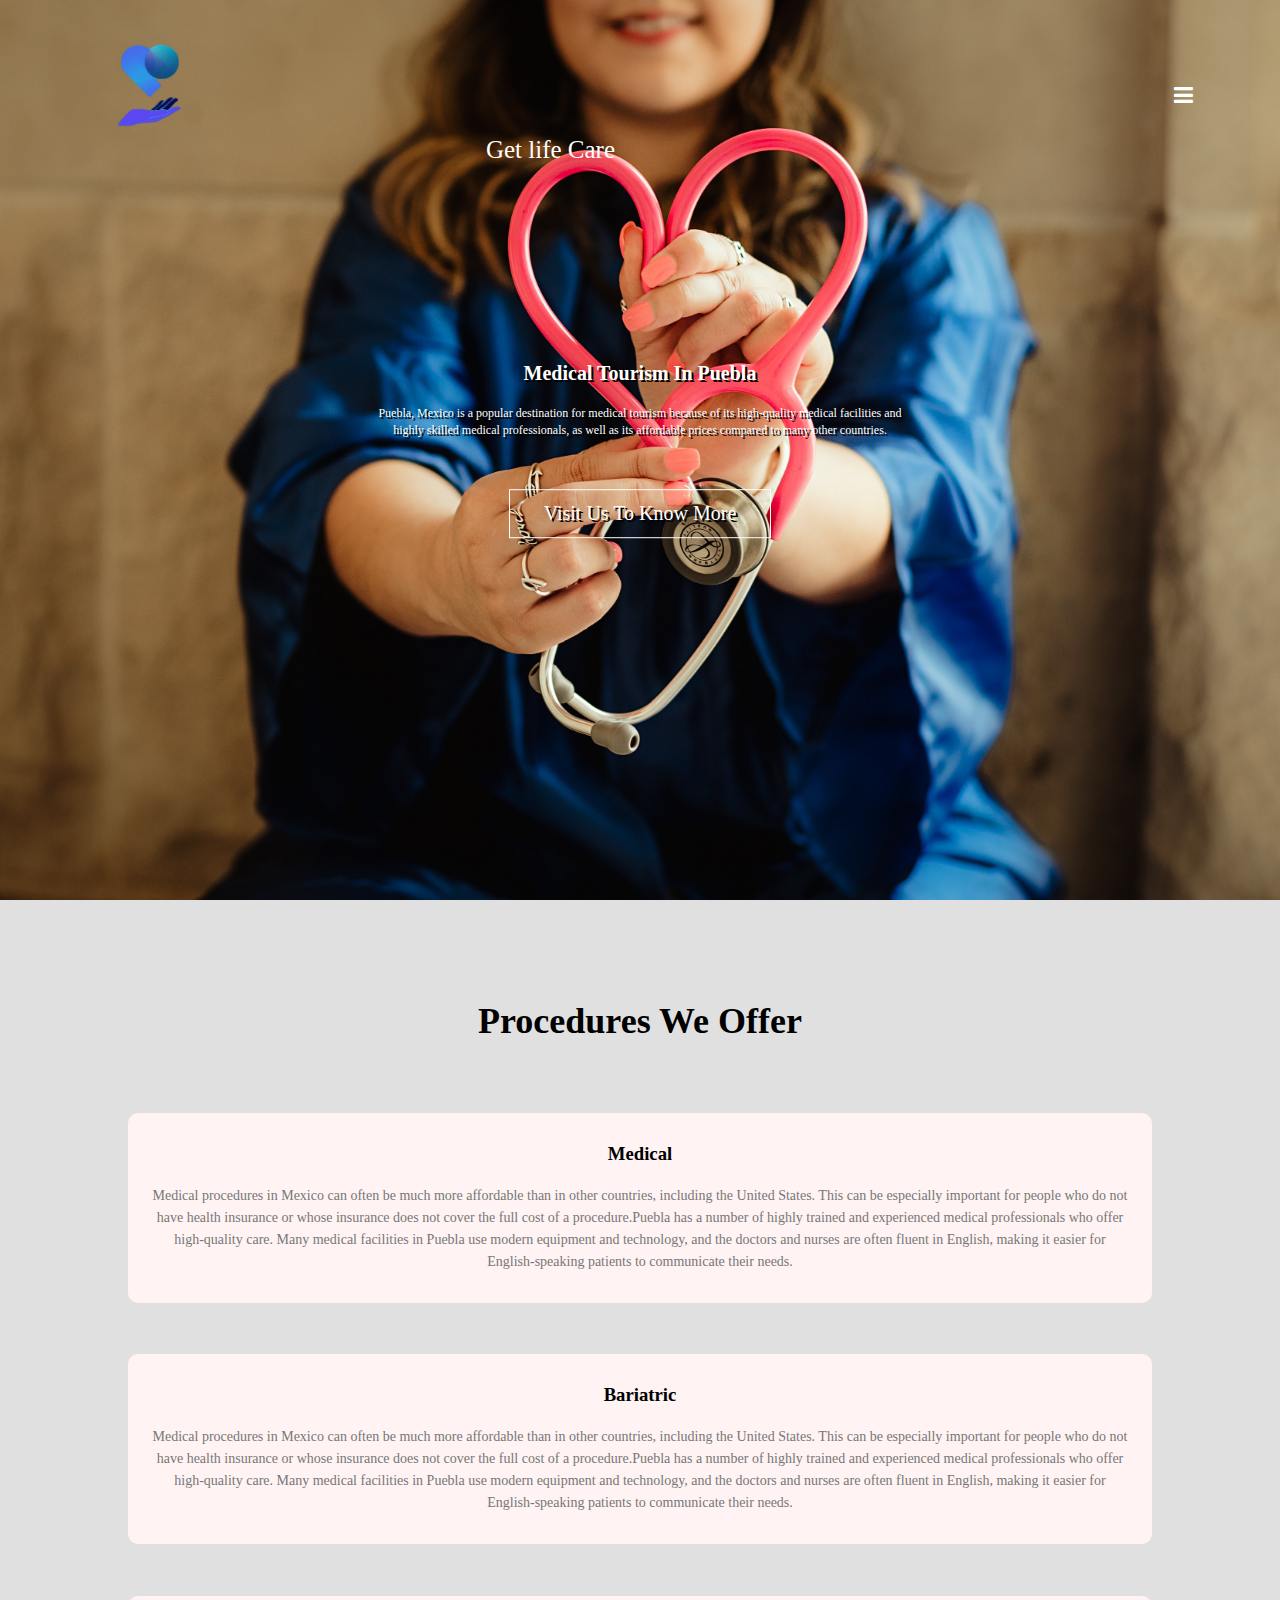
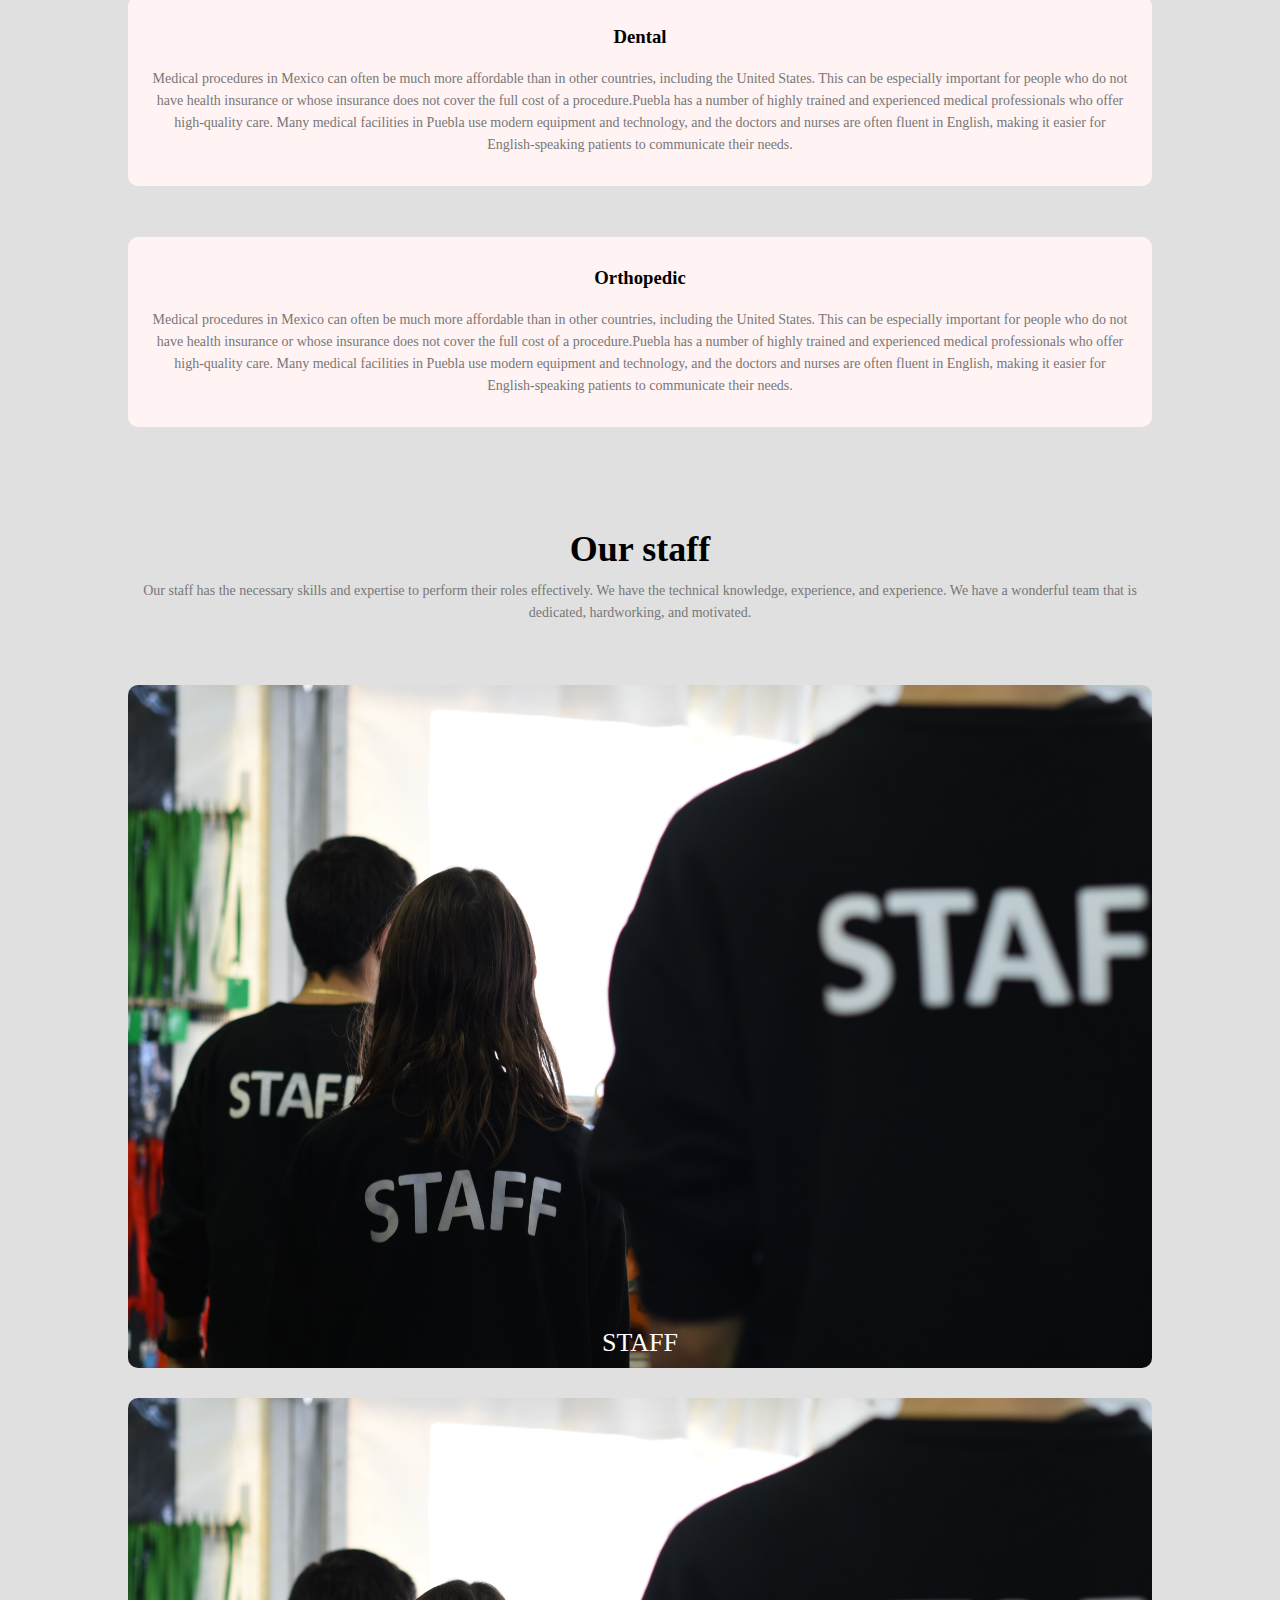
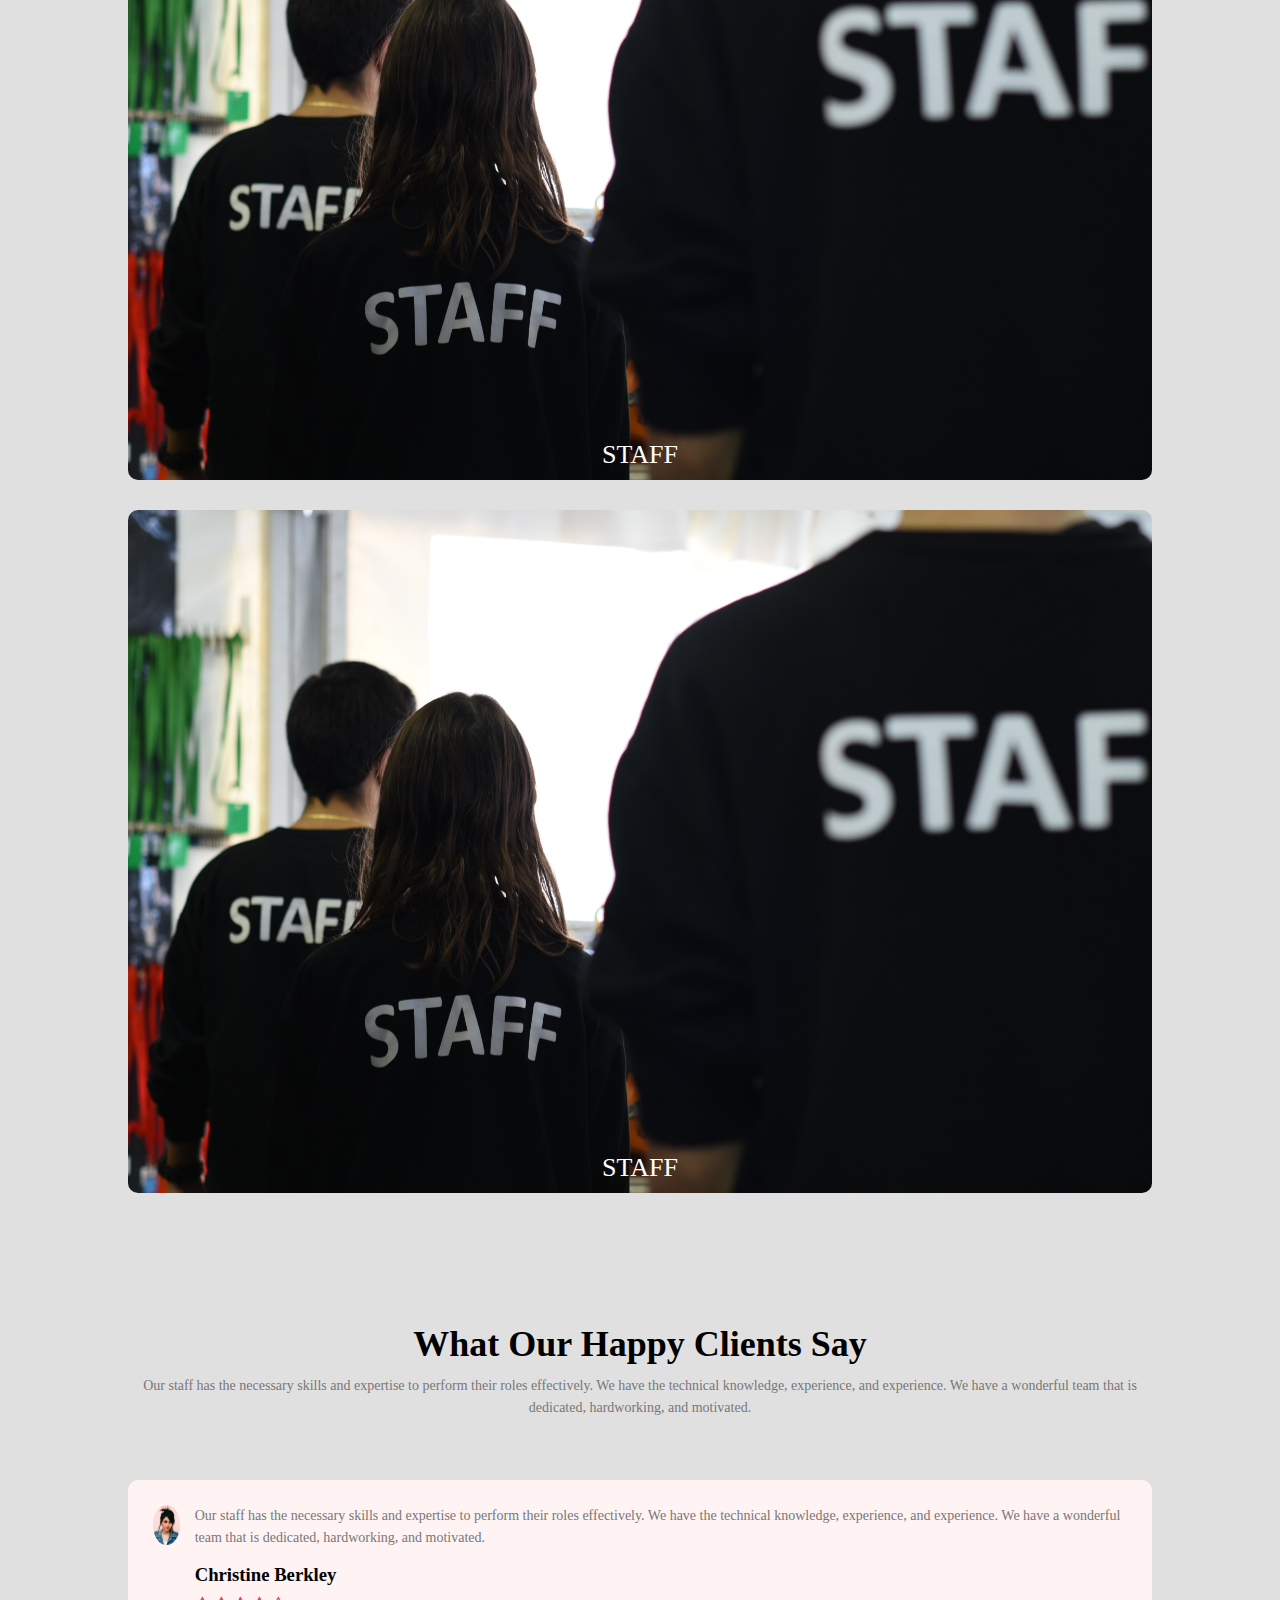
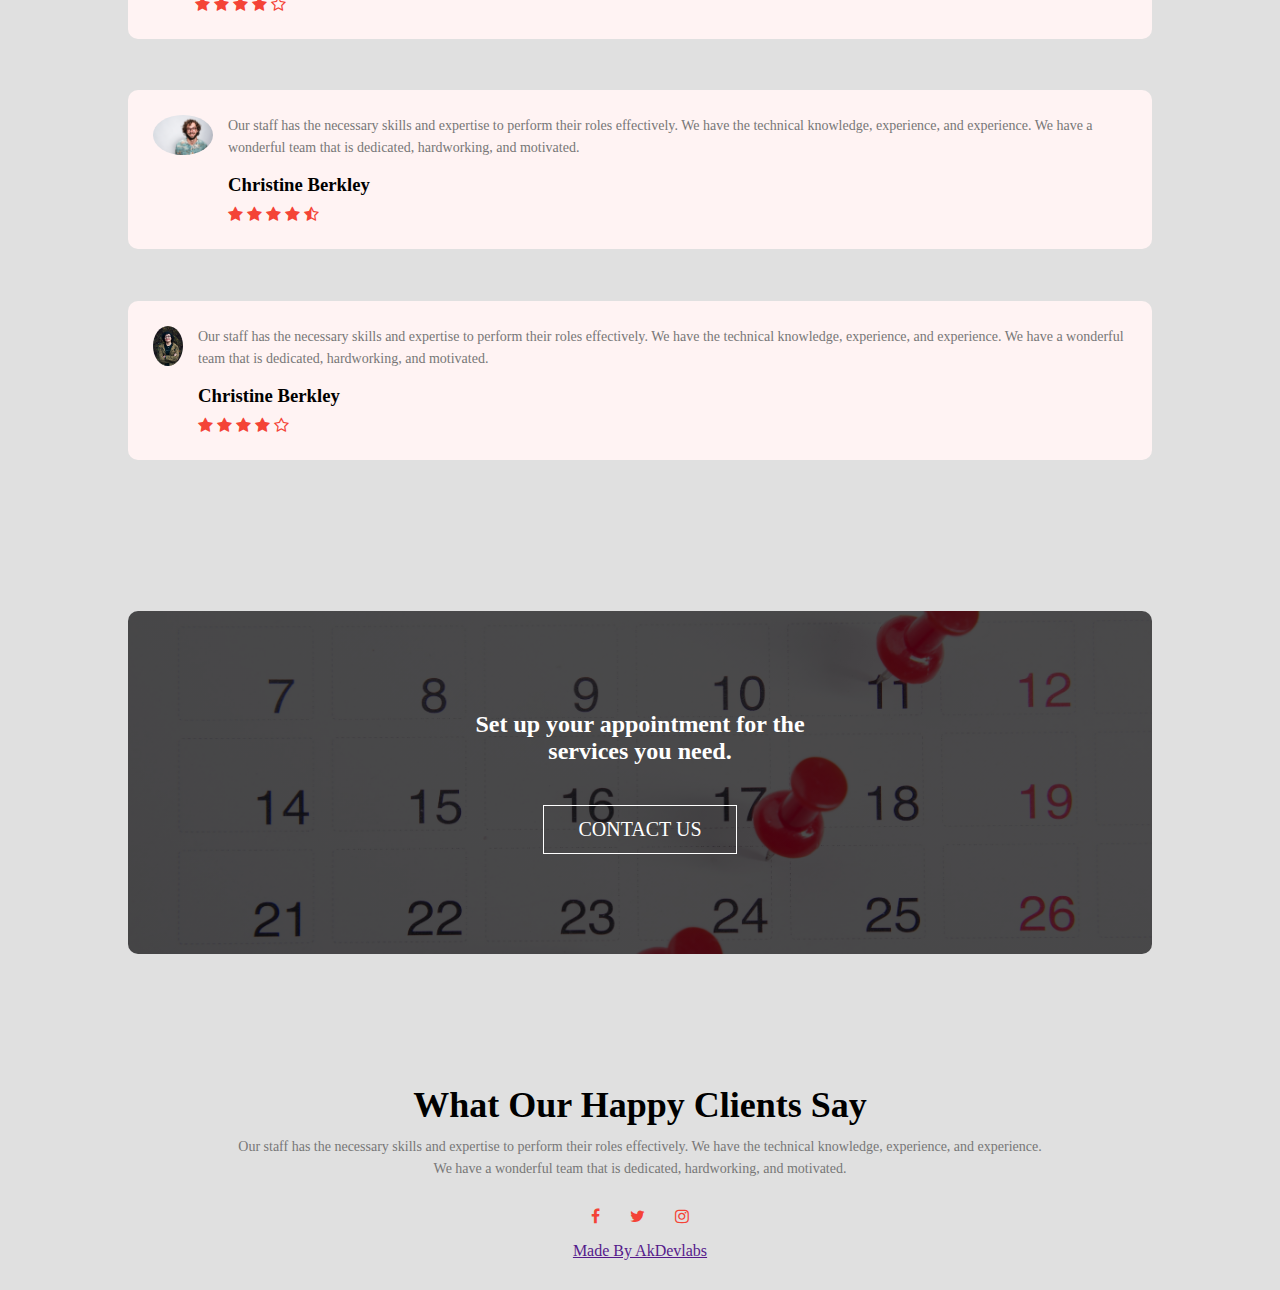
<file: GLC.html>
<!DOCTYPE html>
<html>
    <head>
        <meta name="viewport" content="with=device-width, initial-scale=1.0">
        <title>Get Life Care Head</title>
        <link rel="stylesheet" href="GLC.css">
        <link rel="stylesheet" href="https://stackpath.bootstrapcdn.com/font-awesome/4.7.0/css/font-awesome.min.css">
    </head>
    <body>
        
        <section class="header">
            <nav>
               
                <a href="G:\Dev()\GLC\GLC.html"><img src="logoGLC.png" class="logoGLC"></a>
                            <label for="logoGLC" id="logoName">Get life Care</label>
                      <div class="nav-links" id="navLinks">
                        <i class="fa fa-times" onclick="hideMenu()"></i>
                        
                        <ul>
                            <div class="dropdown">
                                <li><a href="">Departments</a></li>
                                    <div class="dropdown-content">
                                        <a href="G:\Dev()\GLC\GLCdental.html">Dental</a>
                                        <a href="#">Link 2</a>
                                        <a href="#">Link 3</a>
                                    </div>
                            </div>
                            <div class="dropdown">
                                <li><a href="">Doctors & staff</a></li>
                                    <div class="dropdown-content">
                                        <a href="G:\Dev()\GLC\GLCDentist.html">Dentist</a>
                                        <a href="#">Link 2</a>
                                        <a href="#">Link 3</a>
                                    </div>
                            </div>
                           <li><a href="">Services  </a></li>
                           <li><a href="">About Us</a></li>
                           <li><a href="">Prices</a></li>
                           <li><img href="" class="loginBtn" src="Bicon.png" alt="GeeksforGeeks logo" 
                            width="200" height="160" border="10"><label for="loginBtn" id="loginbtn">login</label> </li>

                        </ul>     
                      </div>   
                      <i class="fa fa-bars" onclick="showMenu()" ></i>     
            </nav>
        
                        <div class="text-box">
                        
                        <h1>Medical Tourism  In Puebla</h1>
                        <p>Puebla, Mexico is a popular destination for medical tourism because of its high-quality medical 
                            facilities and <br>highly skilled medical professionals, as well as its affordable prices compared to 
                            many other countries.</p>
                            <a href="" class="hero-btn">Visit Us To Know More</a>
                        </Div>  
        </section> 
    <!-------------------Procedures-------------------------->   
    <section class="course">
            <h1>Procedures We Offer</h1>
            <p></p>
            <div class="row">
                <div class="course-col">
                    <h3>Medical</h3> 
                    <p>Medical procedures in Mexico can often be much more affordable than in other countries, 
                    including the United States. This can be especially important for people who do not have 
                    health insurance or whose insurance does not cover the full cost of a procedure.Puebla has 
                    a number of highly trained and experienced medical professionals who offer high-quality 
                    care. Many medical facilities in Puebla use modern equipment and technology, and the 
                    doctors and nurses are often fluent in English, making it easier for English-speaking patients
                     to communicate their needs.</p>
                </div>
                <div class="course-col">
                    <h3>Bariatric</h3> 
                    <p>Medical procedures in Mexico can often be much more affordable than in other countries, 
                    including the United States. This can be especially important for people who do not have 
                    health insurance or whose insurance does not cover the full cost of a procedure.Puebla has 
                    a number of highly trained and experienced medical professionals who offer high-quality 
                    care. Many medical facilities in Puebla use modern equipment and technology, and the 
                    doctors and nurses are often fluent in English, making it easier for English-speaking patients
                     to communicate their needs.</p>
                </div>
                <div class="course-col">
                    <h3>Dental</h3> 
                    <p>Medical procedures in Mexico can often be much more affordable than in other countries, 
                    including the United States. This can be especially important for people who do not have 
                    health insurance or whose insurance does not cover the full cost of a procedure.Puebla has 
                    a number of highly trained and experienced medical professionals who offer high-quality 
                    care. Many medical facilities in Puebla use modern equipment and technology, and the 
                    doctors and nurses are often fluent in English, making it easier for English-speaking patients
                     to communicate their needs.</p>
                </div>
                <div class="course-col">
                    <h3>Orthopedic</h3> 
                    <p>Medical procedures in Mexico can often be much more affordable than in other countries, 
                    including the United States. This can be especially important for people who do not have 
                    health insurance or whose insurance does not cover the full cost of a procedure.Puebla has 
                    a number of highly trained and experienced medical professionals who offer high-quality 
                    care. Many medical facilities in Puebla use modern equipment and technology, and the 
                    doctors and nurses are often fluent in English, making it easier for English-speaking patients
                     to communicate their needs.</p>
                </div>
            
            </div>
    </section>
    <!-------------------campus-------------------------->  
    <section class="campus">
        <h1>Our staff</h1>
        <p>Our staff has the necessary skills and expertise to perform their roles effectively. We have the technical 
        knowledge, experience, and experience. We have a wonderful team that is dedicated, hardworking, and 
        motivated. </p>

        <div class="row">
            <div class="campus-col">
                 <img src="staff.jpg">
                 <div class="layer">
                    <h3>STAFF</h3>
                 </div>
            </div>
            <div class="campus-col">
                <img src="staff.jpg">
                <div class="layer">
                   <h3>STAFF</h3>
                </div>
           </div>
           <div class="campus-col">
            <img src="staff.jpg">
            <div class="layer">
               <h3>STAFF</h3>
            </div>
       </div>
        </div>

    </section>

    <!-------------------testimonials-------------------------->

    <section class="testimonials">
        <h1>What Our Happy Clients Say</h1>
        <p>Our staff has the necessary skills and expertise to perform their roles effectively. We have the technical 
        knowledge, experience, and experience. We have a wonderful team that is dedicated, hardworking, and 
        motivated. </p>

        <div class="row">
            <div class="testimonials-col">
                <img src="girl.jpg">
                <div>
                    <p>Our staff has the necessary skills and expertise to perform their roles effectively. We have the technical 
                        knowledge, experience, and experience. We have a wonderful team that is dedicated, hardworking, and 
                        motivated. </p>
                        <h3>Christine Berkley</h3>
                        <i class="fa fa-star" ></i>
                        <i class="fa fa-star" ></i>
                        <i class="fa fa-star" ></i>
                        <i class="fa fa-star" ></i>
                        <i class="fa fa-star-o" ></i>
                </div>
            </div>
            <div class="testimonials-col">
                <img src="guy.jpg">
                <div>
                    <p>Our staff has the necessary skills and expertise to perform their roles effectively. We have the technical 
                        knowledge, experience, and experience. We have a wonderful team that is dedicated, hardworking, and 
                        motivated. </p>
                        <h3>Christine Berkley</h3>
                        <i class="fa fa-star" ></i>
                        <i class="fa fa-star" ></i>
                        <i class="fa fa-star" ></i>
                        <i class="fa fa-star" ></i>
                        <i class="fa fa-star-half-o" ></i>
                </div>
            </div>
            <div class="testimonials-col">
                <img src="girl2.jpg">
                <div>
                    <p>Our staff has the necessary skills and expertise to perform their roles effectively. We have the technical 
                        knowledge, experience, and experience. We have a wonderful team that is dedicated, hardworking, and 
                        motivated. </p>
                        <h3>Christine Berkley</h3>
                        <i class="fa fa-star" ></i>
                        <i class="fa fa-star" ></i>
                        <i class="fa fa-star" ></i>
                        <i class="fa fa-star" ></i>
                        <i class="fa fa-star-o" ></i>
                </div>
            </div>
        </div>
    </section>

    <!-------------------Call To Action-------------------------->

  <section class="cta">
        <h1>Set up your appointment for the<br> services you need.</h1>
        <a href="" class="hero-btn">CONTACT US</a>
  </section>
 <!-------------------footer-------------------------->
  <section class="footer">
        <h1>What Our Happy Clients Say</h1>
        <p>Our staff has the necessary skills and expertise to perform their roles effectively. We have the technical 
        knowledge, experience, and experience. <br>We have a wonderful team that is dedicated, hardworking, and 
        motivated. </p>
        <div class="icons">
            <i class="fa fa-facebook"></i>
            <i class="fa fa-twitter"></i>
            <i class="fa fa-instagram"></i>
        </div>
       
        <a href="" onclick=Akdev()>Made By AkDevlabs</a>
  </section>
 

    <!-------------------JavaScript for Toggle Menu-------------------------->
        <script>
            var navLinks= document.getElementById("navLinks");

                function showMenu(){
                    navLinks.style.right = "0";
                }
                function hideMenu(){
                    navLinks.style.right="-200px";
                }
        </script>


     </body>
</html>
</file>
<file: GLC.css>
*{
    margin:0;
    padding:0;
    font-family:' Montserrat', Times, serif;
   
}
body{
    background-color: rgb(224, 224, 224);
}

.header{
    min-height: 100vh;
    width:100%;
    background-image:url(background.jpg);
    background-position: center;
    background-size: cover;
    position: relative;
}
#logoName{
    margin-left: -140px;
    margin-top: 110px;
    color: #fff;
    font-size: 25px;
}
#loginbtn{
    display: none;
}

nav{
    display: flex;
    padding: 2% 6%;
    justify-content: space-between;
    align-items: center;
}
nav img{
    width: 150px;
}
.nav-links{
    flex: 1;
    text-align: right;

}
.nav-links ul li{
    list-style: none;
    display: inline-block;
    padding: 30px;
    position: relative;
}
.nav-links ul li a{
    color: #fff;
    text-decoration: none;
    font-size: 33px;
}
.nav-links ul li::after{
    content:'';
    width: 0%;
    height: 2px;
    background:#08D8DA;
    display: block;
    margin: auto;
    transition: 0.5s;
}
.nav-links ul li:hover::after{
    width: 100%;
}

.loginBtn{
    background-color:#ffffff;
    border-style:solid;
    border-radius:25px;
    margin-left:200px;
    border:#ffffff;
    padding:1px 1px;
    width:40px;
    height:40px;
 }
.text-box{
    width: 90%;
    color: #ffffff;
    text-shadow: 2px 2px rgb(2, 2, 2);
    position: absolute;
    top: 50%;
    left: 50%;
    transform: translate(-50%,-50%);
    text-align: center;
}
.text-box h1{
    font-size: 70px;
    
}
.text-box p{
    margin: 10px 0 40px;
    line-height: 1.4;
    font-size: 35px;
    color: #fff;
}
.hero-btn{
    display:inline-block;
    text-decoration: none;
    color: #fff;
    border: 1px solid #fff;
    padding: 12px 34px;
    font-size: 20px;
    background: transparent ;
    position: relative;
    cursor:pointer ;
}
.hero-btn:hover{
    border:1px solid #f44336;
    background: #FE509A;  
    transition: 1s;
}
nav .fa{
    display: none;

}
.dropdown {
    position: relative;
    display: inline-block;
  }
  
  .dropdown-content {
    display: none;
    position: absolute;
    background-color:transparent;
    min-width: 60px;
    margin-left: 70px;
   
    z-index: 1;
  }
  
  .dropdown-content a {
    color: #fff;
    padding: 16px 16px;
    text-decoration: none;
    display: block;
    font-size: 25px;
    font-weight: 600;
    letter-spacing: 3px;
  }
  
  .dropdown-content a:hover {background-color: #5601c5}
  
  .dropdown:hover .dropdown-content {
    display: block;
  }
 
@media(max-width:1300px){
    .text-box h1{
        font-size: 20px;
    }
    .text-box p{
        font-size: 12px;
    }
    #logoName{
        margin-left: -290px;
        margin-top: 110px;
    }
    .nav-links ul li::after{
        background:#08D8DA;
    }
    .nav-links ul li a{
        font-size: 20px;
        color: #5601c5;
    }
    .nav-links ul li{
        display: block;
    }
    .nav-links ul li::after{
        background:#FE509A;  
    }
    .nav-links{
        position: absolute;
        background:#08D8DA;
        height: 100vh;
        width: 200px;
        top: 0;
        right: -200px;
        text-align: left;
        z-index: 2;
        transition: 1s;
    }
    nav .fa{
        display: block;
        color: #fff;
        margin: 10px;
        font-size: 22px;
        cursor: pointer;
    }
    .nav-links ul{
        padding: 20px;
    }
    .loginBtn{
        margin-left: 0px;
    }
    #loginbtn{
        display: block;
        font-size: 20px;
        color: #5601c5;
    }
}
/*------------------Procedures-----------------*/

.course{
    width: 80%;
    margin: auto;
    text-align: center;
    padding-top: 100px;
}
h1{
    font-size: 36px;
    font-weight: 600;
}
p{
    color: #777;
    font-size: 14px;
    font-weight: 300;
    line-height: 22px;
    padding: 10px;

}
.row{
    margin-top: 5%;
    display: flex;
    justify-content: space-between;

}.course-col{
    flex-basis:22%;
    background: #fff3f3;
    border-radius: 10px;
    margin-bottom: 5%;
    padding: 20px 12px;
    box-sizing: border-box;
}
h3{
    text-align: center;
    font-weight: 600;
    margin: 10px 0;
}
.course-col:hover{
    box-shadow: 0 0 20px 0 rgba(0,0,0,0.2);
}
@media(max-width:1300px){
    .row{
        flex-direction:column ;
    }
}
/*------------------campus------------------*/

.campus{
    width: 80%;
    margin: auto;
    text-align: center;
    padding-top: 50px;
}
.campus-col{
    flex-basis: 32%;
    border-radius: 10px;
    margin-bottom: 30px;
    position: relative;
    overflow: hidden;
}
.campus-col img{
    width: 100%;
    display: block;
}
.layer{
    background:transparent;
    height: 100%;
    width: 100%;
    position: absolute;
    top: 0;
    left: 0;
    transition: 0.5s;
}
.layer:hover{
    background: rgba(226,0,0,0.7);
}
.layer h3{
    width: 100%;
    font-weight: 500;
    color: #fff;
    font-size: 26px;
    bottom: 0;
    left: 50%;
    transform: translateX(-50%);
    position: absolute;
    transition: 0.5s;

}
.layer:hover h3{
    bottom: 49%;
    opacity: 1;
}

/*------------------testimonials-------------------*/
.testimonials{
    width: 80%;
    margin: auto;
    padding-top: 100px;
    text-align: center;
}
.testimonials-col{
    flex-basis: 44%;
    border-radius: 10px;
    margin-bottom: 5%;
    text-align: left;
    background:#fff3f3 ;
    padding: 25px;
    cursor: pointer;
    display: flex;

}
.testimonials-col img{
    height: 40px;
    margin-left: 5px;
    margin-right: 30px;
    border-radius: 50%;

}
.testimonials-col p{
    padding: 0;
}
.testimonials-col h3{
    margin-top: 15px;
    text-align:left;
}
.testimonials-col .fa{
    color: #f44336;
}
@media(max-width:1300px){
    .testimonials-col img{
       
        margin-left: 0px;
        margin-right: 15px;
      
    }
}

/*-----------------Call To Action-----------------*/

.cta{
    margin:  100px auto;
    width: 80%;
    background-image:linear-gradient(rgba(0,0,0,0.7),rgba(0,0,0,0.7)),url(appoint.jpg);
    background-position: center;
    background-size: cover;
    border-radius: 10px;
    text-align: center;
    padding: 100px 0;
}

.cta h1{
    color: #fff;
    margin-bottom: 40px;
    padding: 0;
}
@media(max-width:1300px){
    .cta h1 {
        font-size: 24px;
    }
}
/*------------------footer-------------------*/

.footer{
    width: 100%;
    text-align: center;
    padding: 30px 0;
}
.footer h4{
    margin-bottom: 25px;
    margin-top: 20px;
    font-weight: 600;
}
.icons .fa{
    color: #f44336;
    margin: 0 13px;
    cursor: pointer;
    padding: 18px 0;
}
</file>
